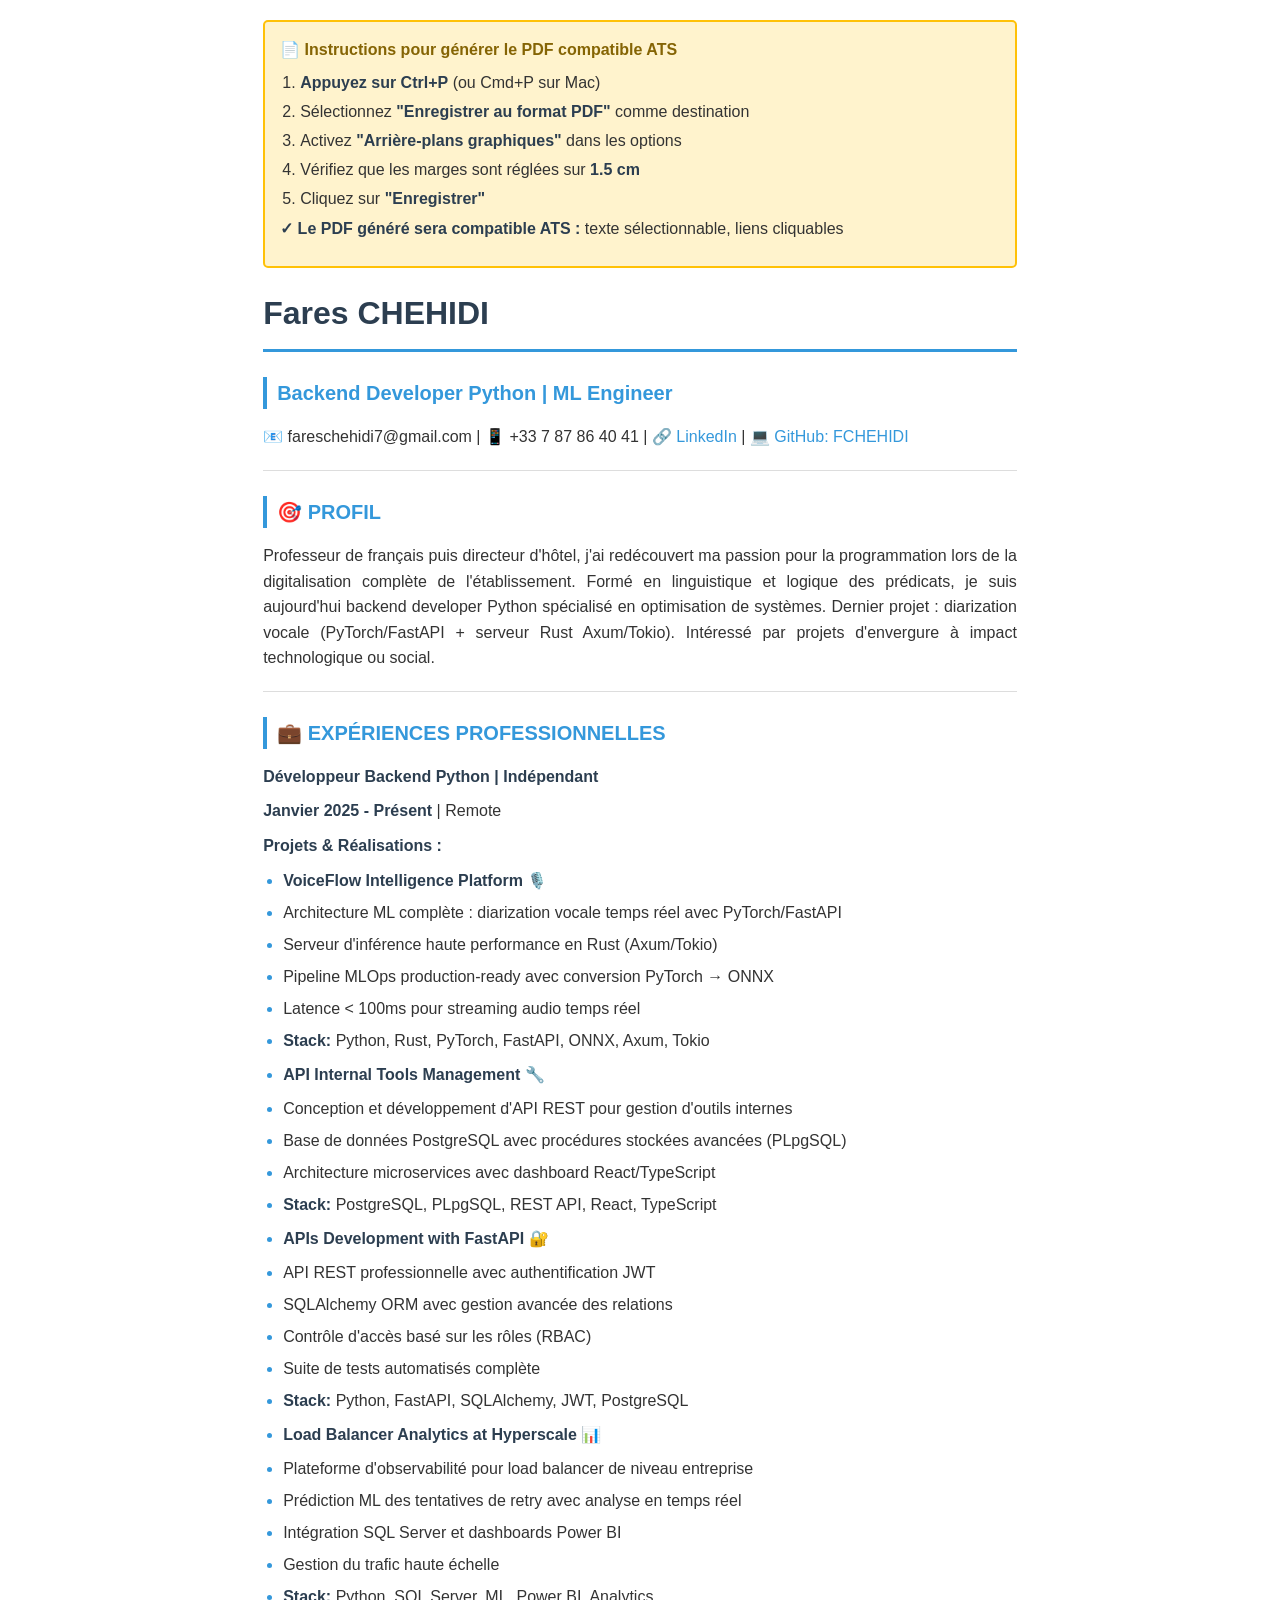
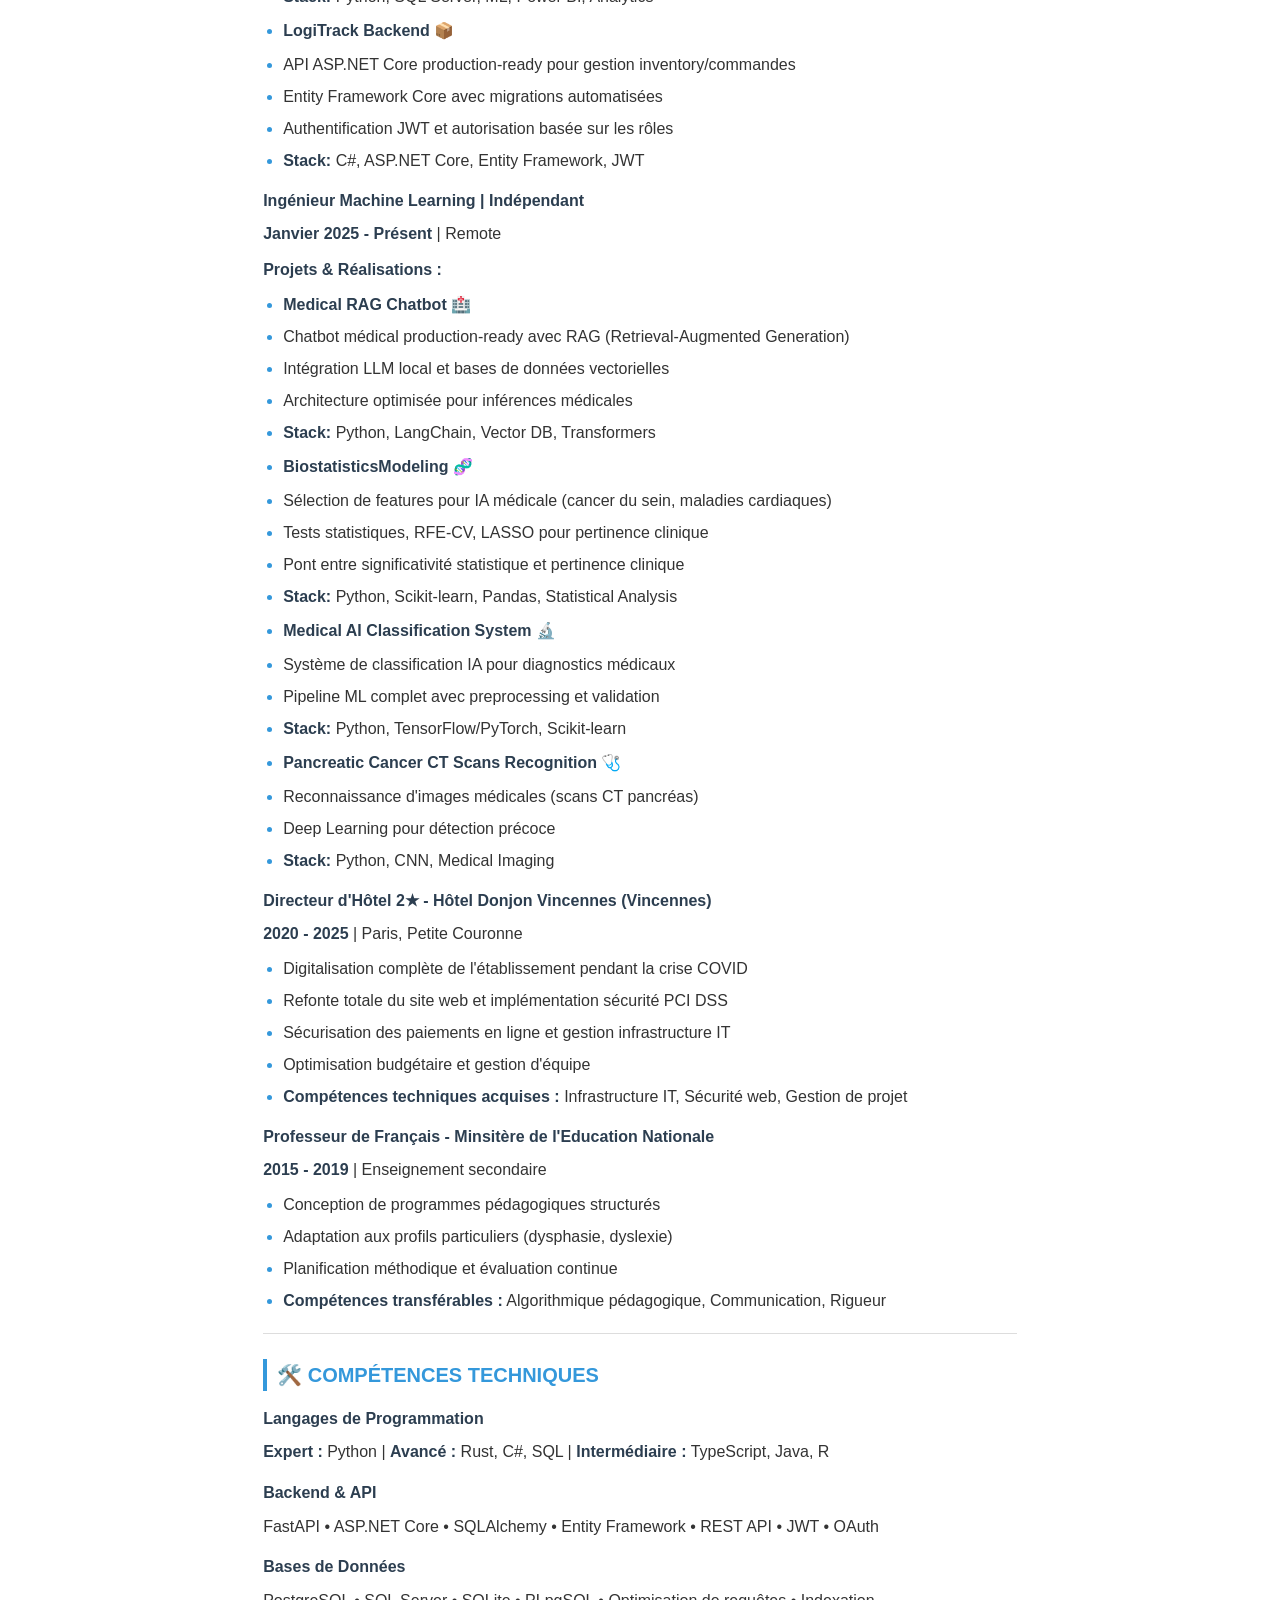
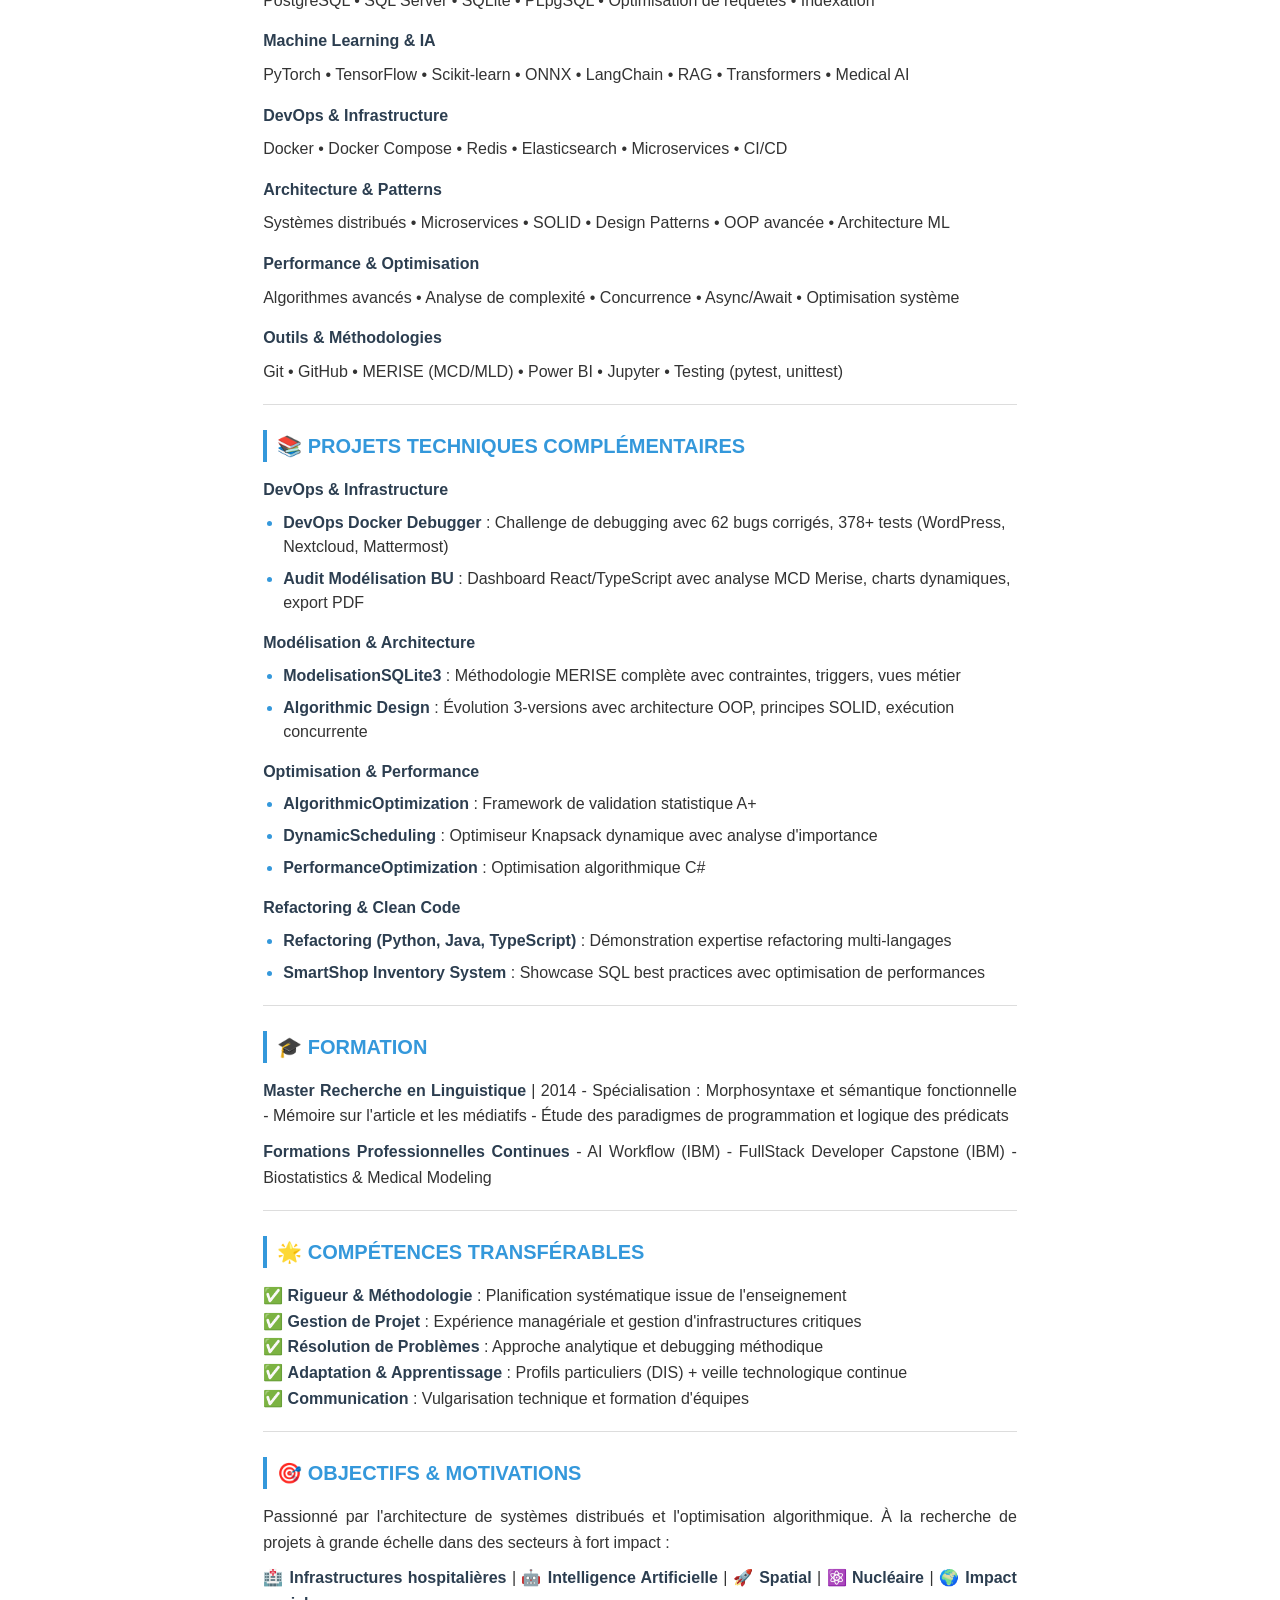
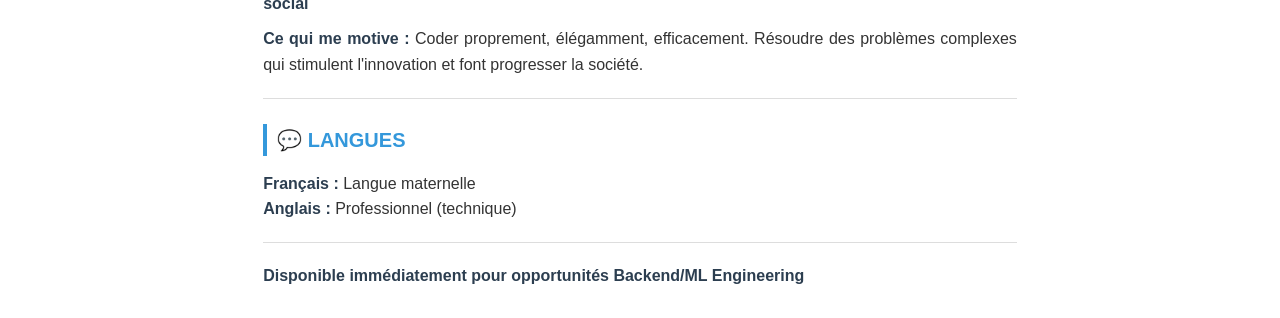
<file: assets/Fares_Chehidi_CV_Backend_Developer.html>
<!DOCTYPE html>
<html lang="fr">
<head>
    <meta charset="UTF-8">
    <meta name="viewport" content="width=device-width, initial-scale=1.0">
    <title>CV - Fares CHEHIDI - Backend Developer Python | ML Engineer</title>
    <style>
        @page {
            size: A4;
            margin: 1.5cm;
        }
        
        * {
            margin: 0;
            padding: 0;
            box-sizing: border-box;
        }
        
        body {
            font-family: 'Segoe UI', Tahoma, Geneva, Verdana, sans-serif;
            line-height: 1.6;
            color: #333;
            max-width: 210mm;
            margin: 0 auto;
            background: white;
            padding: 20px;
        }
        
        h1 {
            color: #2c3e50;
            font-size: 32px;
            margin-bottom: 5px;
            border-bottom: 3px solid #3498db;
            padding-bottom: 10px;
        }
        
        h2 {
            color: #3498db;
            font-size: 20px;
            margin-top: 25px;
            margin-bottom: 15px;
            border-left: 4px solid #3498db;
            padding-left: 10px;
        }
        
        h3 {
            color: #2c3e50;
            font-size: 16px;
            margin-top: 15px;
            margin-bottom: 8px;
            font-weight: 600;
        }
        
        h4 {
            color: #555;
            font-size: 14px;
            margin-top: 10px;
            margin-bottom: 5px;
            font-style: italic;
        }
        
        p {
            margin-bottom: 10px;
            text-align: justify;
        }
        
        ul {
            margin-left: 20px;
            margin-bottom: 15px;
        }
        
        li {
            margin-bottom: 8px;
            line-height: 1.5;
        }
        
        strong {
            color: #2c3e50;
            font-weight: 600;
        }
        
        a {
            color: #3498db;
            text-decoration: none;
        }
        
        a:hover {
            text-decoration: underline;
        }
        
        hr {
            border: none;
            border-top: 1px solid #ddd;
            margin: 20px 0;
        }
        
        code {
            background: #f4f4f4;
            padding: 2px 6px;
            border-radius: 3px;
            font-family: 'Courier New', monospace;
            font-size: 0.9em;
        }
        
        blockquote {
            border-left: 3px solid #3498db;
            padding-left: 15px;
            margin: 15px 0;
            color: #555;
            font-style: italic;
        }
        
        .contact-info {
            font-size: 14px;
            color: #555;
            margin-bottom: 20px;
        }
        
        .section-title {
            background: #f8f9fa;
            padding: 8px 12px;
            border-radius: 4px;
            margin-top: 20px;
        }
        
        ul li::marker {
            color: #3498db;
        }
        
        h2 + h3 {
            margin-top: 10px;
        }
        
        .emoji {
            font-size: 1em;
        }
        
        @media print {
            body {
                padding: 0;
            }
            
            a {
                color: #333;
            }
            
            h2 {
                page-break-after: avoid;
            }
            
            h3 {
                page-break-after: avoid;
            }
        }
        
        .tech-stack {
            display: inline-block;
            background: #e8f4f8;
            color: #2c3e50;
            padding: 3px 8px;
            border-radius: 3px;
            font-size: 0.9em;
            margin: 2px;
        }
        
        /* Instructions pour l'export PDF */
        .pdf-instructions {
            background: #fff3cd;
            border: 2px solid #ffc107;
            border-radius: 5px;
            padding: 15px;
            margin-bottom: 20px;
        }
        
        .pdf-instructions h3 {
            color: #856404;
            margin-top: 0;
        }
        
        .pdf-instructions ol {
            margin-left: 20px;
        }
        
        .pdf-instructions li {
            margin-bottom: 5px;
        }
        
        @media print {
            .pdf-instructions {
                display: none;
            }
        }
    </style>
</head>
<body>
    <div class="pdf-instructions">
        <h3>📄 Instructions pour générer le PDF compatible ATS</h3>
        <ol>
            <li><strong>Appuyez sur Ctrl+P</strong> (ou Cmd+P sur Mac)</li>
            <li>Sélectionnez <strong>"Enregistrer au format PDF"</strong> comme destination</li>
            <li>Activez <strong>"Arrière-plans graphiques"</strong> dans les options</li>
            <li>Vérifiez que les marges sont réglées sur <strong>1.5 cm</strong></li>
            <li>Cliquez sur <strong>"Enregistrer"</strong></li>
        </ol>
        <p><strong>✓ Le PDF généré sera compatible ATS :</strong> texte sélectionnable, liens cliquables</p>
    </div>
<h1 id="fares-chehidi">Fares CHEHIDI</h1>
<h2 id="backend-developer-python-ml-engineer">Backend Developer Python | ML Engineer</h2>
<p>📧 fareschehidi7@gmail.com | 📱 +33 7 87 86 40 41 | 🔗 <a href="https://www.linkedin.com/in/fares-chehidi">LinkedIn</a> | 💻 <a href="https://github.com/FCHEHIDI">GitHub: FCHEHIDI</a></p>
<hr />
<h2 id="profil">🎯 PROFIL</h2>
<p>Professeur de français puis directeur d'hôtel, j'ai redécouvert ma passion pour la programmation lors de la digitalisation complète de l'établissement. Formé en linguistique et logique des prédicats, je suis aujourd'hui backend developer Python spécialisé en optimisation de systèmes. Dernier projet : diarization vocale (PyTorch/FastAPI + serveur Rust Axum/Tokio). Intéressé par projets d'envergure à impact technologique ou social.</p>
<hr />
<h2 id="experiences-professionnelles">💼 EXPÉRIENCES PROFESSIONNELLES</h2>
<h3 id="developpeur-backend-python-independant">Développeur Backend Python | Indépendant</h3>
<p><strong>Janvier 2025 - Présent</strong> | Remote</p>
<p><strong>Projets &amp; Réalisations :</strong></p>
<ul>
<li><strong>VoiceFlow Intelligence Platform</strong> 🎙️</li>
<li>Architecture ML complète : diarization vocale temps réel avec PyTorch/FastAPI</li>
<li>Serveur d'inférence haute performance en Rust (Axum/Tokio)</li>
<li>Pipeline MLOps production-ready avec conversion PyTorch → ONNX</li>
<li>Latence &lt; 100ms pour streaming audio temps réel</li>
<li>
<p><strong>Stack:</strong> Python, Rust, PyTorch, FastAPI, ONNX, Axum, Tokio</p>
</li>
<li>
<p><strong>API Internal Tools Management</strong> 🔧</p>
</li>
<li>Conception et développement d'API REST pour gestion d'outils internes</li>
<li>Base de données PostgreSQL avec procédures stockées avancées (PLpgSQL)</li>
<li>Architecture microservices avec dashboard React/TypeScript</li>
<li>
<p><strong>Stack:</strong> PostgreSQL, PLpgSQL, REST API, React, TypeScript</p>
</li>
<li>
<p><strong>APIs Development with FastAPI</strong> 🔐</p>
</li>
<li>API REST professionnelle avec authentification JWT</li>
<li>SQLAlchemy ORM avec gestion avancée des relations</li>
<li>Contrôle d'accès basé sur les rôles (RBAC)</li>
<li>Suite de tests automatisés complète</li>
<li>
<p><strong>Stack:</strong> Python, FastAPI, SQLAlchemy, JWT, PostgreSQL</p>
</li>
<li>
<p><strong>Load Balancer Analytics at Hyperscale</strong> 📊</p>
</li>
<li>Plateforme d'observabilité pour load balancer de niveau entreprise</li>
<li>Prédiction ML des tentatives de retry avec analyse en temps réel</li>
<li>Intégration SQL Server et dashboards Power BI</li>
<li>Gestion du trafic haute échelle</li>
<li>
<p><strong>Stack:</strong> Python, SQL Server, ML, Power BI, Analytics</p>
</li>
<li>
<p><strong>LogiTrack Backend</strong> 📦</p>
</li>
<li>API ASP.NET Core production-ready pour gestion inventory/commandes</li>
<li>Entity Framework Core avec migrations automatisées</li>
<li>Authentification JWT et autorisation basée sur les rôles</li>
<li><strong>Stack:</strong> C#, ASP.NET Core, Entity Framework, JWT</li>
</ul>
<h3 id="ingenieur-machine-learning-independant">Ingénieur Machine Learning | Indépendant</h3>
<p><strong>Janvier 2025 - Présent</strong> | Remote</p>
<p><strong>Projets &amp; Réalisations :</strong></p>
<ul>
<li><strong>Medical RAG Chatbot</strong> 🏥</li>
<li>Chatbot médical production-ready avec RAG (Retrieval-Augmented Generation)</li>
<li>Intégration LLM local et bases de données vectorielles</li>
<li>Architecture optimisée pour inférences médicales</li>
<li>
<p><strong>Stack:</strong> Python, LangChain, Vector DB, Transformers</p>
</li>
<li>
<p><strong>BiostatisticsModeling</strong> 🧬</p>
</li>
<li>Sélection de features pour IA médicale (cancer du sein, maladies cardiaques)</li>
<li>Tests statistiques, RFE-CV, LASSO pour pertinence clinique</li>
<li>Pont entre significativité statistique et pertinence clinique</li>
<li>
<p><strong>Stack:</strong> Python, Scikit-learn, Pandas, Statistical Analysis</p>
</li>
<li>
<p><strong>Medical AI Classification System</strong> 🔬</p>
</li>
<li>Système de classification IA pour diagnostics médicaux</li>
<li>Pipeline ML complet avec preprocessing et validation</li>
<li>
<p><strong>Stack:</strong> Python, TensorFlow/PyTorch, Scikit-learn</p>
</li>
<li>
<p><strong>Pancreatic Cancer CT Scans Recognition</strong> 🩺</p>
</li>
<li>Reconnaissance d'images médicales (scans CT pancréas)</li>
<li>Deep Learning pour détection précoce</li>
<li><strong>Stack:</strong> Python, CNN, Medical Imaging</li>
</ul>
<h3 id="directeur-dhotel-2-hotel-donjon-vincennes-vincennes">Directeur d'Hôtel 2★ - Hôtel Donjon Vincennes (Vincennes)</h3>
<p><strong>2020 - 2025</strong> | Paris, Petite Couronne</p>
<ul>
<li>Digitalisation complète de l'établissement pendant la crise COVID</li>
<li>Refonte totale du site web et implémentation sécurité PCI DSS</li>
<li>Sécurisation des paiements en ligne et gestion infrastructure IT</li>
<li>Optimisation budgétaire et gestion d'équipe</li>
<li><strong>Compétences techniques acquises :</strong> Infrastructure IT, Sécurité web, Gestion de projet</li>
</ul>
<h3 id="professeur-de-francais-minsitere-de-leducation-nationale">Professeur de Français - Minsitère de l'Education Nationale</h3>
<p><strong>2015 - 2019</strong> | Enseignement secondaire</p>
<ul>
<li>Conception de programmes pédagogiques structurés</li>
<li>Adaptation aux profils particuliers (dysphasie, dyslexie)</li>
<li>Planification méthodique et évaluation continue</li>
<li><strong>Compétences transférables :</strong> Algorithmique pédagogique, Communication, Rigueur</li>
</ul>
<hr />
<h2 id="competences-techniques">🛠️ COMPÉTENCES TECHNIQUES</h2>
<h3 id="langages-de-programmation">Langages de Programmation</h3>
<p><strong>Expert :</strong> Python | <strong>Avancé :</strong> Rust, C#, SQL | <strong>Intermédiaire :</strong> TypeScript, Java, R</p>
<h3 id="backend-api">Backend &amp; API</h3>
<p>FastAPI • ASP.NET Core • SQLAlchemy • Entity Framework • REST API • JWT • OAuth</p>
<h3 id="bases-de-donnees">Bases de Données</h3>
<p>PostgreSQL • SQL Server • SQLite • PLpgSQL • Optimisation de requêtes • Indexation</p>
<h3 id="machine-learning-ia">Machine Learning &amp; IA</h3>
<p>PyTorch • TensorFlow • Scikit-learn • ONNX • LangChain • RAG • Transformers • Medical AI</p>
<h3 id="devops-infrastructure">DevOps &amp; Infrastructure</h3>
<p>Docker • Docker Compose • Redis • Elasticsearch • Microservices • CI/CD</p>
<h3 id="architecture-patterns">Architecture &amp; Patterns</h3>
<p>Systèmes distribués • Microservices • SOLID • Design Patterns • OOP avancée • Architecture ML</p>
<h3 id="performance-optimisation">Performance &amp; Optimisation</h3>
<p>Algorithmes avancés • Analyse de complexité • Concurrence • Async/Await • Optimisation système</p>
<h3 id="outils-methodologies">Outils &amp; Méthodologies</h3>
<p>Git • GitHub • MERISE (MCD/MLD) • Power BI • Jupyter • Testing (pytest, unittest)</p>
<hr />
<h2 id="projets-techniques-complementaires">📚 PROJETS TECHNIQUES COMPLÉMENTAIRES</h2>
<h3 id="devops-infrastructure_1">DevOps &amp; Infrastructure</h3>
<ul>
<li><strong>DevOps Docker Debugger</strong> : Challenge de debugging avec 62 bugs corrigés, 378+ tests (WordPress, Nextcloud, Mattermost)</li>
<li><strong>Audit Modélisation BU</strong> : Dashboard React/TypeScript avec analyse MCD Merise, charts dynamiques, export PDF</li>
</ul>
<h3 id="modelisation-architecture">Modélisation &amp; Architecture</h3>
<ul>
<li><strong>ModelisationSQLite3</strong> : Méthodologie MERISE complète avec contraintes, triggers, vues métier</li>
<li><strong>Algorithmic Design</strong> : Évolution 3-versions avec architecture OOP, principes SOLID, exécution concurrente</li>
</ul>
<h3 id="optimisation-performance">Optimisation &amp; Performance</h3>
<ul>
<li><strong>AlgorithmicOptimization</strong> : Framework de validation statistique A+</li>
<li><strong>DynamicScheduling</strong> : Optimiseur Knapsack dynamique avec analyse d'importance</li>
<li><strong>PerformanceOptimization</strong> : Optimisation algorithmique C#</li>
</ul>
<h3 id="refactoring-clean-code">Refactoring &amp; Clean Code</h3>
<ul>
<li><strong>Refactoring (Python, Java, TypeScript)</strong> : Démonstration expertise refactoring multi-langages</li>
<li><strong>SmartShop Inventory System</strong> : Showcase SQL best practices avec optimisation de performances</li>
</ul>
<hr />
<h2 id="formation">🎓 FORMATION</h2>
<p><strong>Master Recherche en Linguistique</strong> | 2014
- Spécialisation : Morphosyntaxe et sémantique fonctionnelle
- Mémoire sur l'article et les médiatifs
- Étude des paradigmes de programmation et logique des prédicats</p>
<p><strong>Formations Professionnelles Continues</strong>
- AI Workflow (IBM)
- FullStack Developer Capstone (IBM)
- Biostatistics &amp; Medical Modeling</p>
<hr />
<h2 id="competences-transferables">🌟 COMPÉTENCES TRANSFÉRABLES</h2>
<p>✅ <strong>Rigueur &amp; Méthodologie</strong> : Planification systématique issue de l'enseignement<br />
✅ <strong>Gestion de Projet</strong> : Expérience managériale et gestion d'infrastructures critiques<br />
✅ <strong>Résolution de Problèmes</strong> : Approche analytique et debugging méthodique<br />
✅ <strong>Adaptation &amp; Apprentissage</strong> : Profils particuliers (DIS) + veille technologique continue<br />
✅ <strong>Communication</strong> : Vulgarisation technique et formation d'équipes</p>
<hr />
<h2 id="objectifs-motivations">🎯 OBJECTIFS &amp; MOTIVATIONS</h2>
<p>Passionné par l'architecture de systèmes distribués et l'optimisation algorithmique. À la recherche de projets à grande échelle dans des secteurs à fort impact :</p>
<p>🏥 <strong>Infrastructures hospitalières</strong> | 🤖 <strong>Intelligence Artificielle</strong> | 🚀 <strong>Spatial</strong> | ⚛️ <strong>Nucléaire</strong> | 🌍 <strong>Impact social</strong></p>
<p><strong>Ce qui me motive :</strong> Coder proprement, élégamment, efficacement. Résoudre des problèmes complexes qui stimulent l'innovation et font progresser la société.</p>
<hr />
<h2 id="langues">💬 LANGUES</h2>
<p><strong>Français :</strong> Langue maternelle<br />
<strong>Anglais :</strong> Professionnel (technique)</p>
<hr />
<p><strong>Disponible immédiatement pour opportunités Backend/ML Engineering</strong></p>
</body>
</html>
</file>
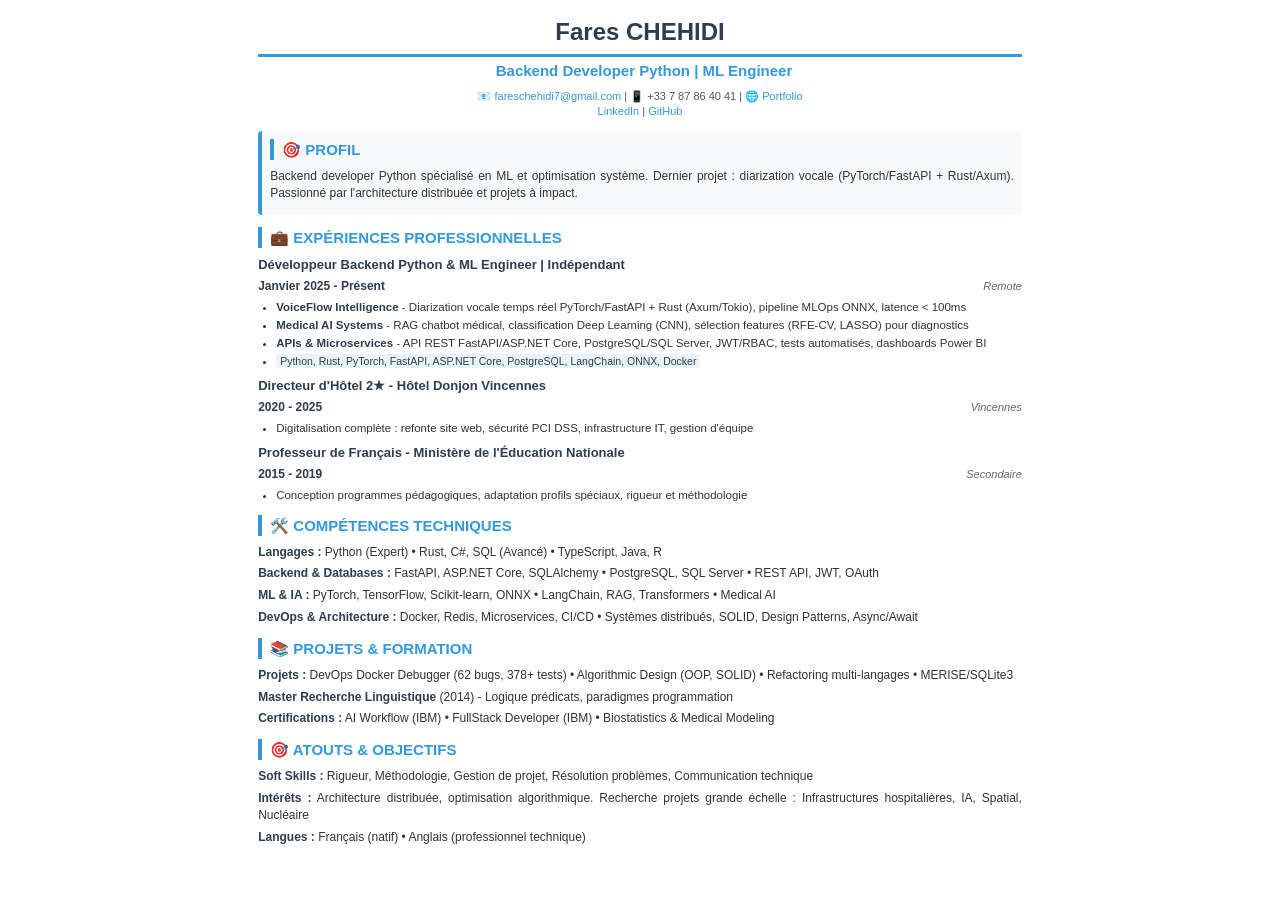
<file: assets/Fares_Chehidi_CV_Backend_Developer_v2.html>
<!DOCTYPE html>
<html lang="fr">
<head>
    <meta charset="UTF-8">
    <meta name="viewport" content="width=device-width, initial-scale=1.0">
    <title>CV - Fares CHEHIDI - Backend Developer Python | ML Engineer</title>
    <style>
        @page {
            size: A4;
            margin: 1.2cm;
        }
        
        * {
            margin: 0;
            padding: 0;
            box-sizing: border-box;
        }
        
        body {
            font-family: 'Segoe UI', Tahoma, Geneva, Verdana, sans-serif;
            line-height: 1.4;
            color: #333;
            max-width: 210mm;
            margin: 0 auto;
            background: white;
            padding: 15px;
            font-size: 12px;
        }
        
        h1 {
            color: #2c3e50;
            font-size: 24px;
            margin-bottom: 3px;
            border-bottom: 3px solid #3498db;
            padding-bottom: 5px;
        }
        
        h2 {
            color: #3498db;
            font-size: 15px;
            margin-top: 12px;
            margin-bottom: 8px;
            border-left: 4px solid #3498db;
            padding-left: 8px;
        }
        
        h3 {
            color: #2c3e50;
            font-size: 13px;
            margin-top: 8px;
            margin-bottom: 4px;
            font-weight: 600;
        }
        
        p {
            margin-bottom: 5px;
            text-align: justify;
            font-size: 12px;
        }
        
        ul {
            margin-left: 18px;
            margin-bottom: 6px;
        }
        
        li {
            margin-bottom: 3px;
            line-height: 1.3;
            font-size: 11.5px;
        }
        
        strong {
            color: #2c3e50;
            font-weight: 600;
        }
        
        a {
            color: #3498db;
            text-decoration: none;
        }
        
        .header {
            text-align: center;
            margin-bottom: 12px;
        }
        
        .contact-info {
            text-align: center;
            font-size: 11px;
            color: #555;
            margin-bottom: 8px;
        }
        
        .profile-section {
            background: #f8f9fa;
            padding: 8px;
            border-radius: 4px;
            margin: 10px 0;
            border-left: 4px solid #3498db;
        }
        
        .job-title {
            display: flex;
            justify-content: space-between;
            align-items: baseline;
            margin-bottom: 5px;
        }
        
        .period {
            color: #666;
            font-size: 11px;
            font-style: italic;
        }
        
        .tech-stack {
            background: #e8f4f8;
            color: #2c3e50;
            padding: 1px 4px;
            border-radius: 3px;
            font-size: 10.5px;
            font-weight: 500;
        }
        
        @media print {
            body {
                padding: 8px;
            }
            
            h2 {
                page-break-after: avoid;
            }
            
            h3 {
                page-break-after: avoid;
            }
        }
    </style>
</head>
<body>
    <div class="header">
        <h1>Fares CHEHIDI</h1>
        <h2 style="text-align: center; border: none; margin-top: 3px;">Backend Developer Python | ML Engineer</h2>
        <div class="contact-info">
            📧 <a href="mailto:fareschehidi7@gmail.com">fareschehidi7@gmail.com</a> | 📱 +33 7 87 86 40 41 | 🌐 <a href="https://fchehidi.github.io/" target="_blank">Portfolio</a><br>
            <a href="https://www.linkedin.com/in/fares-chehidi" target="_blank">LinkedIn</a> | <a href="https://github.com/FCHEHIDI" target="_blank">GitHub</a>
        </div>
    </div>

    <div class="profile-section">
        <h2 style="margin-top: 0;">🎯 PROFIL</h2>
        <p>Backend developer Python spécialisé en ML et optimisation système. Dernier projet : diarization vocale (PyTorch/FastAPI + Rust/Axum). Passionné par l'architecture distribuée et projets à impact.</p>
    </div>

    <h2>💼 EXPÉRIENCES PROFESSIONNELLES</h2>

    <h3>Développeur Backend Python & ML Engineer | Indépendant</h3>
    <div class="job-title">
        <span><strong>Janvier 2025 - Présent</strong></span>
        <span class="period">Remote</span>
    </div>
    <ul>
        <li><strong>VoiceFlow Intelligence</strong> - Diarization vocale temps réel PyTorch/FastAPI + Rust (Axum/Tokio), pipeline MLOps ONNX, latence < 100ms</li>
        <li><strong>Medical AI Systems</strong> - RAG chatbot médical, classification Deep Learning (CNN), sélection features (RFE-CV, LASSO) pour diagnostics</li>
        <li><strong>APIs & Microservices</strong> - API REST FastAPI/ASP.NET Core, PostgreSQL/SQL Server, JWT/RBAC, tests automatisés, dashboards Power BI</li>
        <li><span class="tech-stack">Python, Rust, PyTorch, FastAPI, ASP.NET Core, PostgreSQL, LangChain, ONNX, Docker</span></li>
    </ul>

    <h3>Directeur d'Hôtel 2★ - Hôtel Donjon Vincennes</h3>
    <div class="job-title">
        <span><strong>2020 - 2025</strong></span>
        <span class="period">Vincennes</span>
    </div>
    <ul>
        <li>Digitalisation complète : refonte site web, sécurité PCI DSS, infrastructure IT, gestion d'équipe</li>
    </ul>

    <h3>Professeur de Français - Ministère de l'Éducation Nationale</h3>
    <div class="job-title">
        <span><strong>2015 - 2019</strong></span>
        <span class="period">Secondaire</span>
    </div>
    <ul>
        <li>Conception programmes pédagogiques, adaptation profils spéciaux, rigueur et méthodologie</li>
    </ul>

    <h2>🛠️ COMPÉTENCES TECHNIQUES</h2>
    
    <p><strong>Langages :</strong> Python (Expert) • Rust, C#, SQL (Avancé) • TypeScript, Java, R</p>
    
    <p><strong>Backend & Databases :</strong> FastAPI, ASP.NET Core, SQLAlchemy • PostgreSQL, SQL Server • REST API, JWT, OAuth</p>
    
    <p><strong>ML & IA :</strong> PyTorch, TensorFlow, Scikit-learn, ONNX • LangChain, RAG, Transformers • Medical AI</p>
    
    <p><strong>DevOps & Architecture :</strong> Docker, Redis, Microservices, CI/CD • Systèmes distribués, SOLID, Design Patterns, Async/Await</p>

    <h2>📚 PROJETS & FORMATION</h2>
    <p><strong>Projets :</strong> DevOps Docker Debugger (62 bugs, 378+ tests) • Algorithmic Design (OOP, SOLID) • Refactoring multi-langages • MERISE/SQLite3</p>
    <p><strong>Master Recherche Linguistique</strong> (2014) - Logique prédicats, paradigmes programmation</p>
    <p><strong>Certifications :</strong> AI Workflow (IBM) • FullStack Developer (IBM) • Biostatistics & Medical Modeling</p>

    <h2>🎯 ATOUTS & OBJECTIFS</h2>
    <p><strong>Soft Skills :</strong> Rigueur, Méthodologie, Gestion de projet, Résolution problèmes, Communication technique</p>
    <p><strong>Intérêts :</strong> Architecture distribuée, optimisation algorithmique. Recherche projets grande échelle : Infrastructures hospitalières, IA, Spatial, Nucléaire</p>
    <p><strong>Langues :</strong> Français (natif) • Anglais (professionnel technique)</p>

</body>
</html>
</file>
